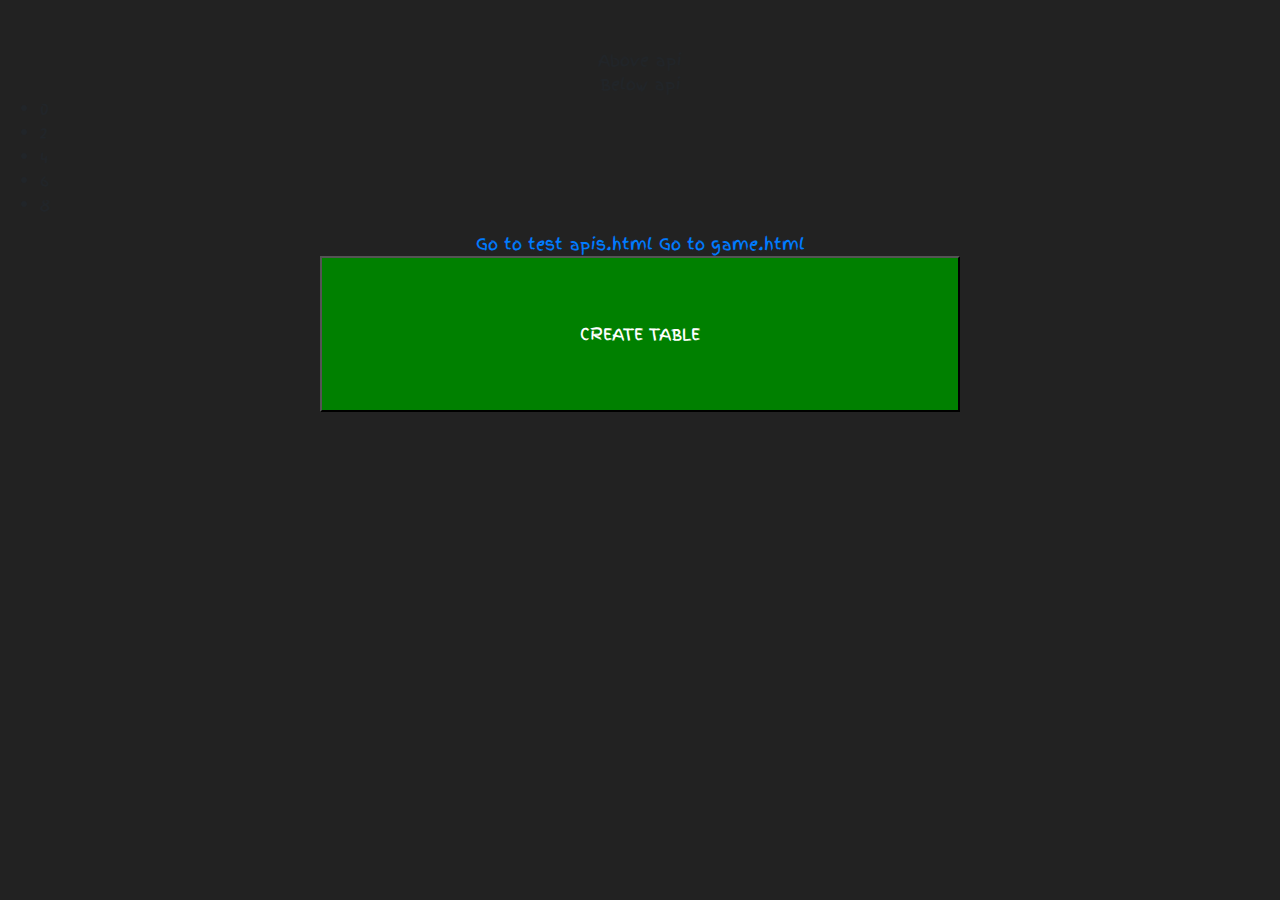
<file: index.html>
<!DOCTYPE html>
<html lang="en">
<head>
<meta charset="UTF-8">
<meta name="viewport" content="width=device-width, initial-scale=1.0">
<meta http-equiv="X-UA-Compatible" content="ie=edge">
<meta name="Description" content="Enter your description here"/>
<link rel="stylesheet" href="https://cdnjs.cloudflare.com/ajax/libs/twitter-bootstrap/4.5.2/css/bootstrap.min.css">
<link rel="stylesheet" href="https://cdnjs.cloudflare.com/ajax/libs/font-awesome/5.15.2/css/all.min.css">
<link rel="stylesheet" href="assets/css/style.css">
<title>Title</title>
</head>
<body class=" text-center my-5">
<div>Above api</div>
    <div id="skyscannerAPI"></div>
<div>Below api</div>
<div id="printNums"></div>

<div>
    <a href="testapis.html">Go to test apis.html</a>
    <a href="game.html">Go to game.html</a>
</div>

<script src="https://cdnjs.cloudflare.com/ajax/libs/jquery/3.5.1/jquery.min.js"></script>
<script src="https://cdnjs.cloudflare.com/ajax/libs/popper.js/1.16.1/umd/popper.min.js"></script>
<script src="https://cdnjs.cloudflare.com/ajax/libs/twitter-bootstrap/4.5.2/js/bootstrap.min.js"></script>
<script src="assets/js/script.js"></script>


</body>
</html>
</file>
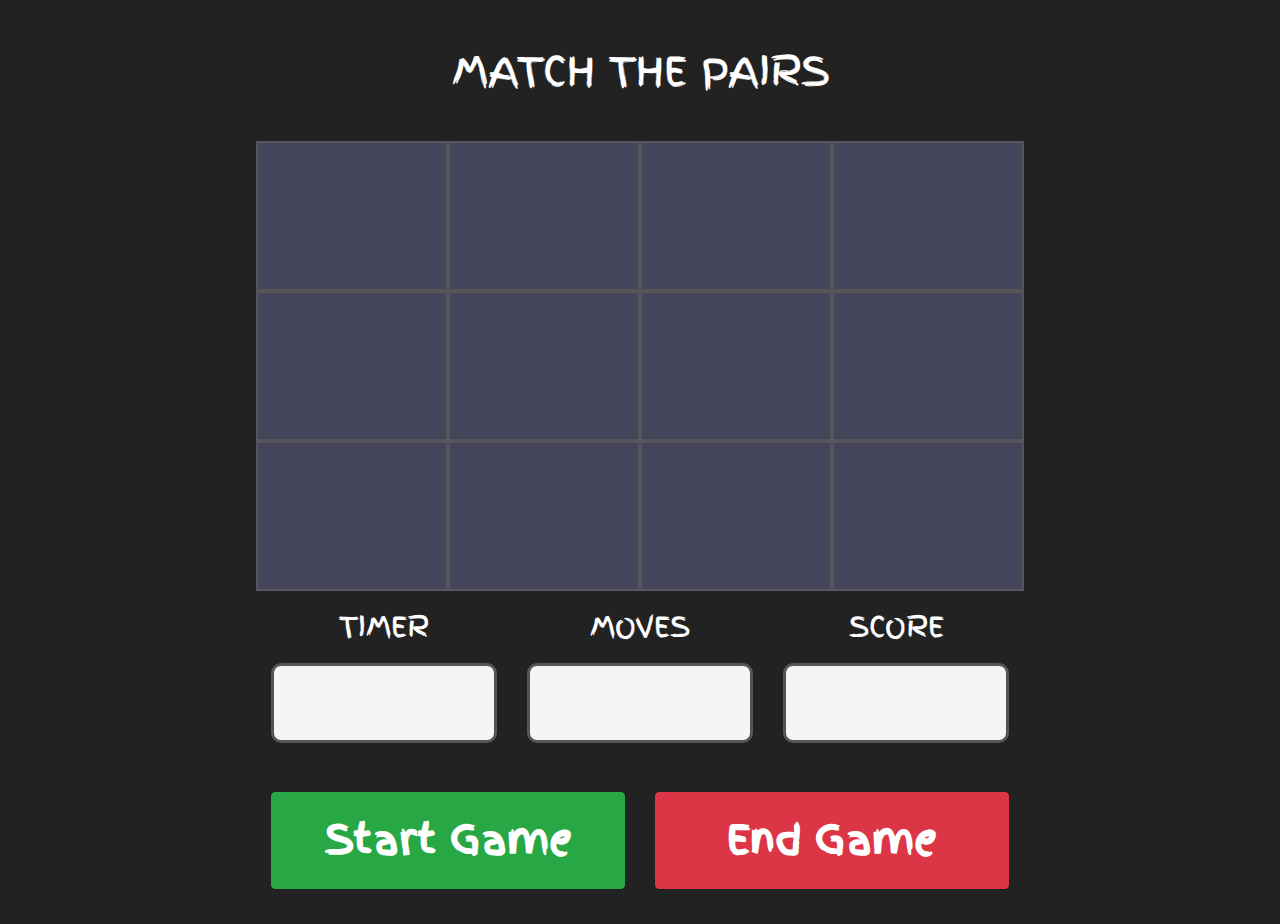
<file: game.html>
<!DOCTYPE html>
<html lang="en">
<head>
<meta charset="UTF-8">
<meta name="viewport" content="width=device-width, initial-scale=1.0">
<meta http-equiv="X-UA-Compatible" content="ie=edge">
<meta name="Description" content="Enter your description here"/>
<link rel="stylesheet" href="https://cdnjs.cloudflare.com/ajax/libs/twitter-bootstrap/4.5.2/css/bootstrap.min.css">
<link rel="stylesheet" href="https://cdnjs.cloudflare.com/ajax/libs/font-awesome/5.15.0/css/all.min.css">
<link rel="stylesheet" href="https://use.fontawesome.com/releases/v5.15.2/css/all.css" integrity="sha384-vSIIfh2YWi9wW0r9iZe7RJPrKwp6bG+s9QZMoITbCckVJqGCCRhc+ccxNcdpHuYu" crossorigin="anonymous">

<link rel="stylesheet" href="assets/css/style.css">
<title>Title</title>
</head>
<body>
    <div class="text-center text-uppercase mt-5"><h1>Match the pairs</h1></div>

    <div id="gameboard" class="container">
        
        <div class="row">
            <div class="col-3 gametile" id="tile1"></div>
            <div class="col-3 gametile" id="tile2"></div>
            <div class="col-3 gametile" id="tile3"></div>
            <div class="col-3 gametile" id="tile4"></div>
            <div class="col-3 gametile" id="tile5"></div>
            <div class="col-3 gametile" id="tile6"></div>
            <div class="col-3 gametile" id="tile7"></div>
            <div class="col-3 gametile" id="tile8"></div>
            <div class="col-3 gametile" id="tile9"></div>
            <div class="col-3 gametile" id="tile10"></div>
            <div class="col-3 gametile" id="tile11"></div>
            <div class="col-3 gametile" id="tile12"></div>
        </div>
        <div class="row">
            <div class="col-4 label"><h3>Timer</h3></div>
            <div class="col-4 label"><h3>Moves</h3></div>
            <div class="col-4 label"><h3>Score</h3></div>
            <div class="col-4" id="timer"><div></div></div>
            <div class="col-4" id="clicks"><div></div></div>
            <div class="col-4" id="score"><div></div></div>
        </div>
        <div class="row">
            <div class="col-6 mt-4 text-center">
                <button id="startGame" class="btn btn-success w-100">Start Game</button>
            </div>
            <div class="col-6 mt-4 text-center">
                <button id="endGame" class="btn btn-danger w-100"> End Game </button>
            </div>
        </div>
    </div>
    
<script src="https://cdnjs.cloudflare.com/ajax/libs/jquery/3.5.1/jquery.min.js"></script>
<script src="https://cdnjs.cloudflare.com/ajax/libs/popper.js/1.16.1/umd/popper.min.js"></script>
<script src="https://cdnjs.cloudflare.com/ajax/libs/twitter-bootstrap/4.5.2/js/bootstrap.min.js"></script>
<script src="assets/js/game.js" type="text/javascript"></script>

</body>
</html>
</file>
<file: assets/css/style.css>
@import url('https://fonts.googleapis.com/css2?family=Fascinate&family=Finger+Paint&display=swap');

body{
    font-family: 'Finger paint', cursive;
    background-color: #222;
}

h1{
    color: white;
}

.tableButton{
    width: 50%;
    background-color: green;
    color: white;
    text-transform: uppercase; 
    padding: 5%;
}

#gameboard{
    margin: 5vh auto;
    height: 60vh;
    width: 60vw;
}

.gametile{
    height: 150px;
    width: 150px;
    line-height: 150px;
    background-color: #44445a;
    color: white;
    text-align: center;
    font-size: 0em;
    border: 2px solid #55555a
}

#timer div, #score div, #clicks div{
    margin: 10px auto 25px auto;
    height: 80px;
    line-height: 80px;
    text-align: center;
    border: 3px solid #555;
    background-color: #f5f5f5;
    border-radius: 10px;
    font-weight: 600;
    font-size: 2em;
    text-transform: capitalize;
}

.label{
    margin-top: 20px;
    text-transform: uppercase;
    color: white;
    text-align: center;
}

.btn{
    padding: 5%;
    margin-bottom: 10%;
    font-weight: 600;
    font-size: 2.5em;
}
</file>
